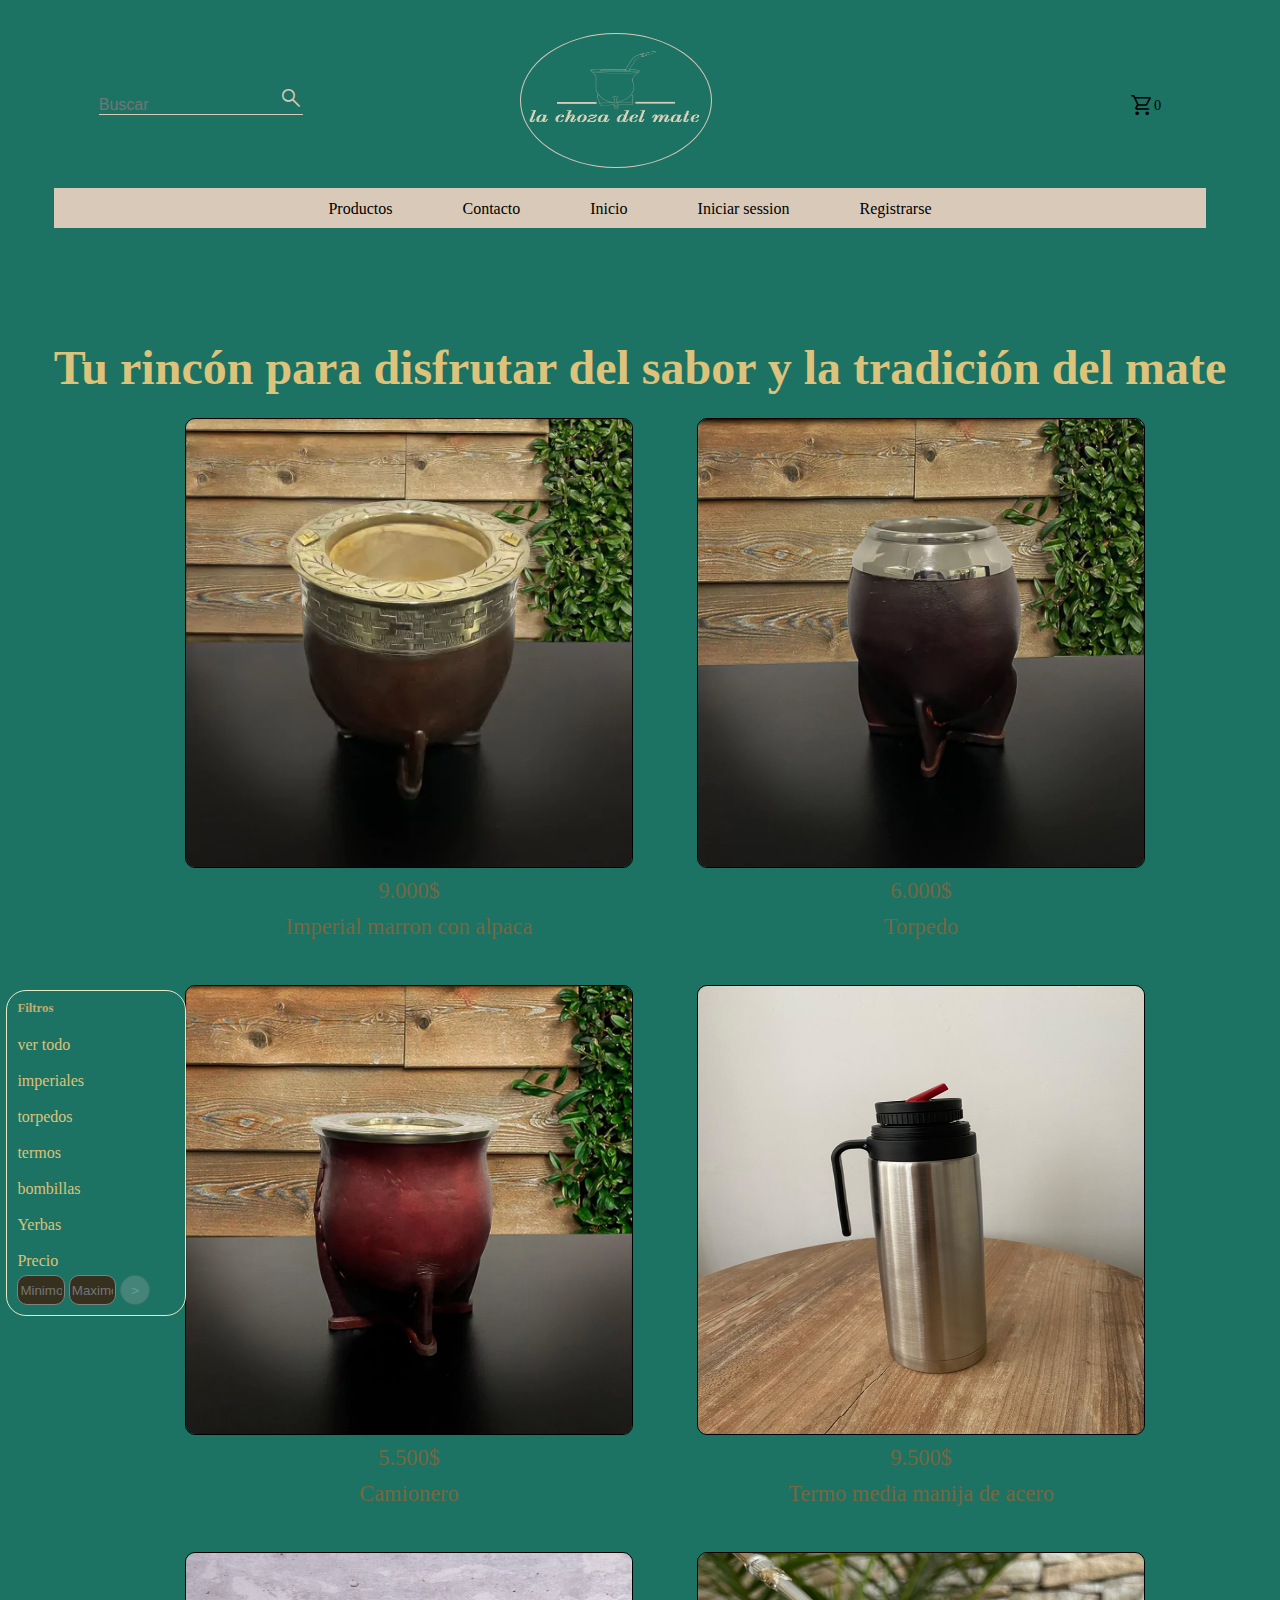
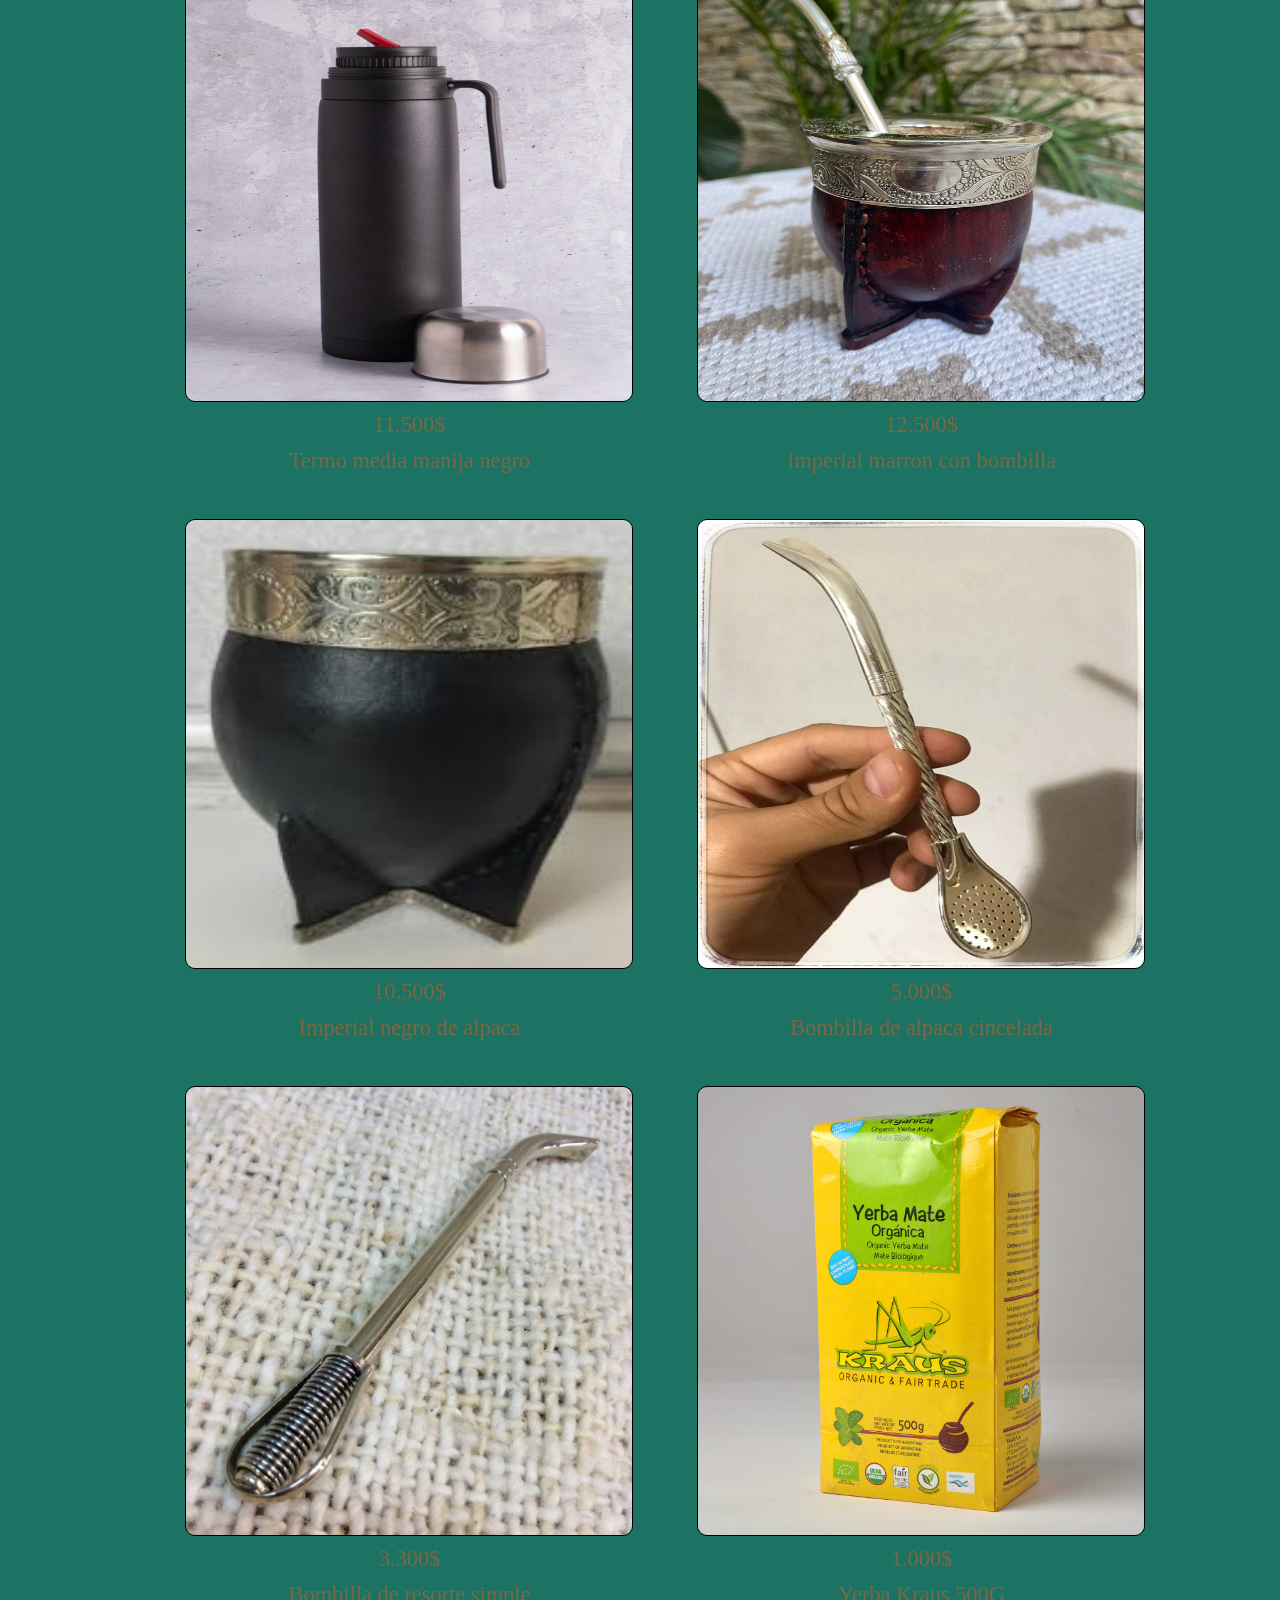
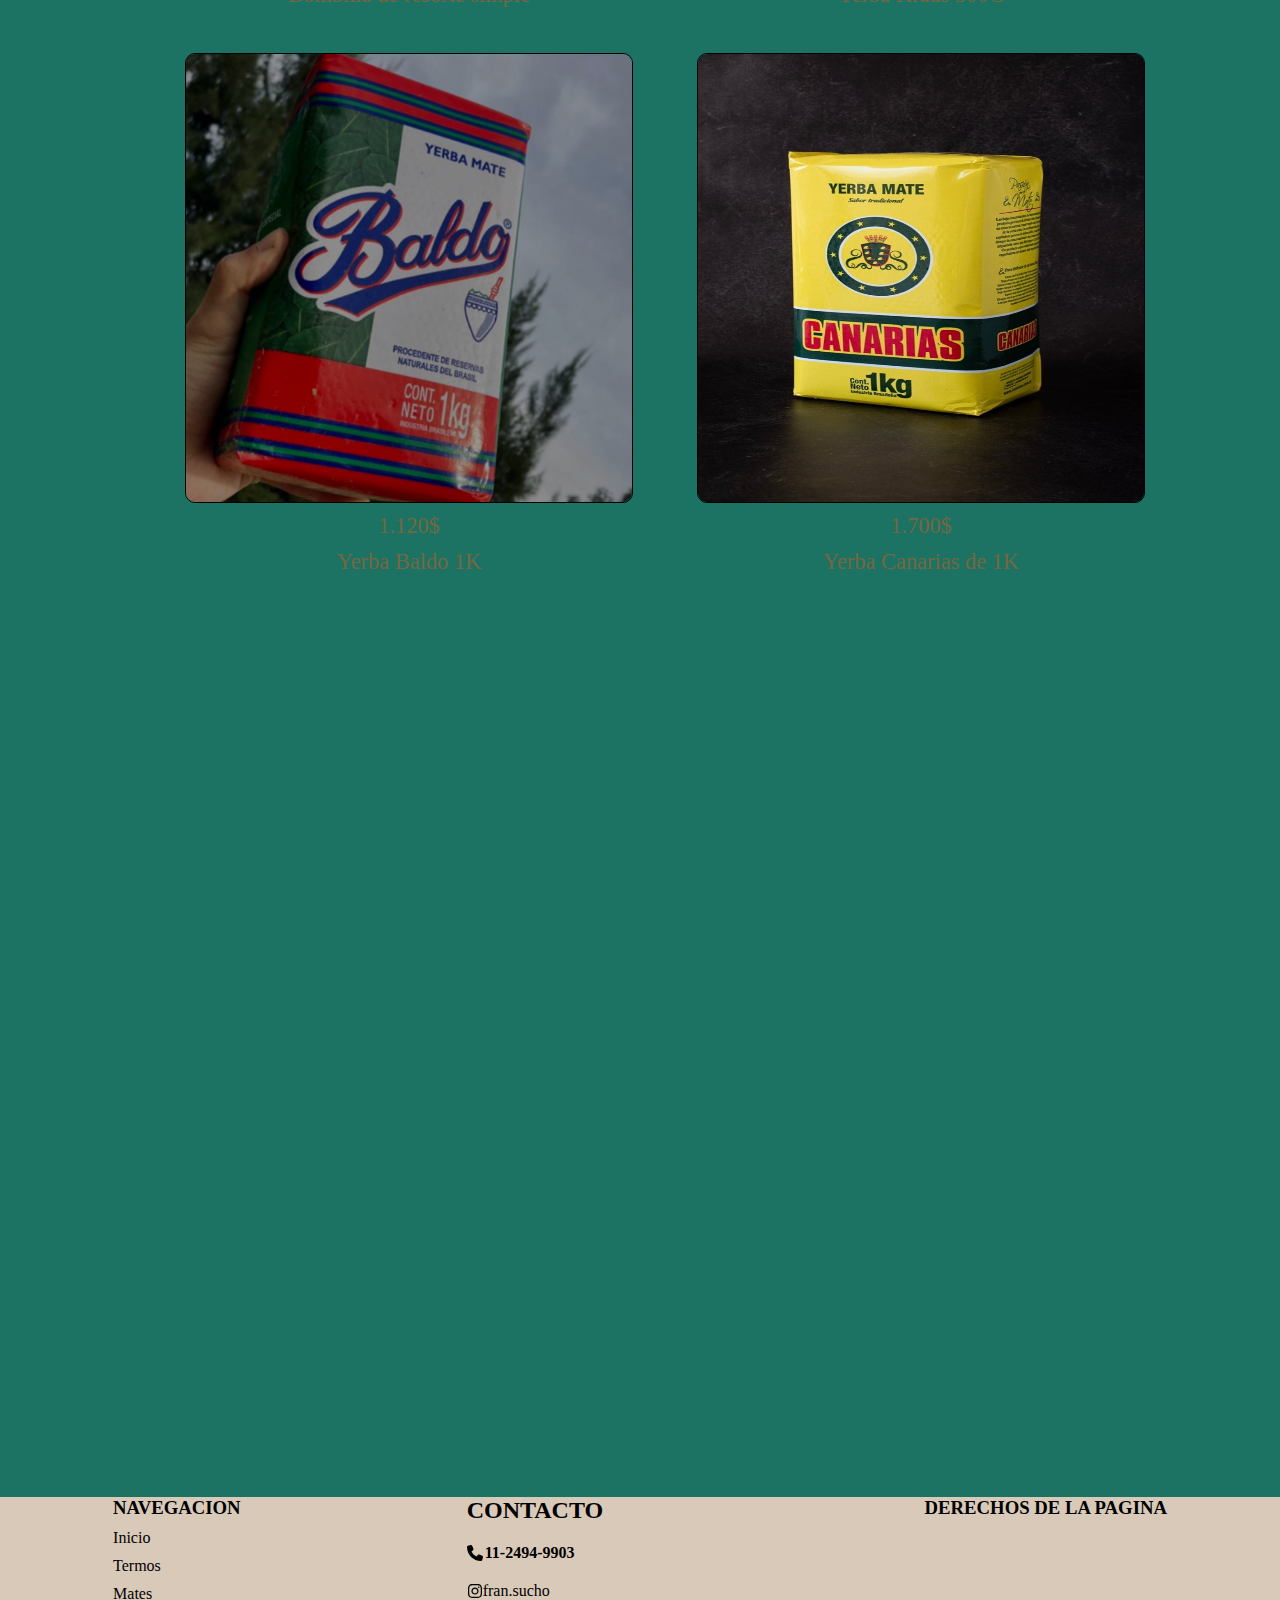
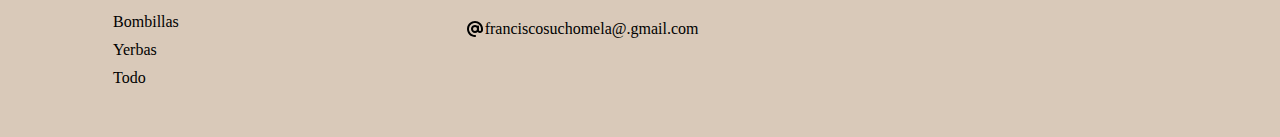
<file: index.html>
<!DOCTYPE html>
<html lang="es">

<head>
    <meta charset="UTF-8">
    <meta http-equiv="X-UA-Compatible" content="IE=edge">
    <meta name="viewport" content="width=device-width, initial-scale=1.0">
    <title>La choza del mate</title>
    <link rel="stylesheet" href="./css/estilo.css">
    <link rel="stylesheet"
        href="https://fonts.googleapis.com/css2?family=Material+Symbols+Outlined:opsz,wght,FILL,GRAD@20..48,100..700,0..1,-50..200" />
    <link
        href="https://api.fontshare.com/v2/css?f[]=quicksand@500&f[]=britney@400&f[]=general-sans@300&f[]=boska@400,300&f[]=hind@400&f[]=zodiak@400,100&display=swap"
        rel="stylesheet">
    <link rel="icon" type="image/x-icon" href="/img/la choza del mate-1.png">
</head>

<body>
    <header class="header">
        <div class="cont-header">
            <div class="cont-input">
                <input id="buscador" type="text" placeholder="Buscar">
                <span class="material-symbols-outlined">search </span>
            </div>

            <img class="img-logo" src="/img/la choza del mate-1.png" alt="">

            <div class="compra">
                <div class="sub-compra">
                    <span class="material-symbols-outlined cart">
                        shopping_cart

                    </span>
                    <span class="material-symbols-outlined cancel">
                        cancel
                    </span>
                    <p id="carrito">0</p>
                </div>

                <ul class="lista-de-compra">
                    <h3>Carrito de compra</h3>
                    <h3 class="vacio">El carrito esta vacio</h3>
                    <h4 id="total">Total:$0</h4>

                </ul>
                <button class="btn-compra"> Comprar</button>
            </div>
        </div>

        <nav class="menu">

            <ul class="menu-horizontal">

                <li>
                    <a class="nav_producto" href="#">Productos</a>
                    <ul class="menu-vertical">
                        <li>
                            <p class="filtro_mates">Mates</p>
                            <ul class="sub-menu">
                                <li>Camionero</li>
                                <li>Torpedo</li>
                                <li class="ultimo">Imperial</li>
                            </ul>
                        </li>
                        <li>
                            <p>Bombilla</p>
                            <ul class="sub-menu">
                                <li>Alpaca cincelada</li>
                                <li class="ultimo">Alpaca </li>
                            </ul>
                        </li>
                        <li>
                            <p>Yerbas</p>
                            <ul class="sub-menu">
                                <li>Canarias</li>
                                <li>Baldo</li>
                                <li class="ultimo">Kraus</li>
                            </ul>
                        </li>
                        <li>
                            <p>Termos</p>
                            <ul class="sub-menu">
                                <li>Media manija acero</li>
                                <li class="ultimo">media manija negro</li>
                            </ul>
                        </li>

                    </ul>
                </li>

                <li>

                    <a href="#footer">Contacto</a>
                </li>
                <li>

                    <a href="/index.html ">Inicio</a>

                </li>
                <li>

                    <a href="/index.html ">Iniciar session</a>


                </li>
                <li>
                    <a href="/index.html ">Registrarse</a>
                </li>
            </ul>
        </nav>
    </header>
    <main>

        <h1 class="h1">Tu rincón para disfrutar del sabor y la tradición del mate</h1>
        <article class="filtro">
            <h3>Filtros</h3>
            <ul>
                <li class="filtro_todo">ver todo</li>
                <li class="filtro_imperial">imperiales</li>
                <li class="filtro_torpedos">torpedos</li>
                <li class="filtro_termos">termos</li>
                <li class="filtro_bombillas">bombillas</li>
                <li class="filtro_yerbas">Yerbas</li>
                <li class="filtro_precio">Precio
                    <div>
                        <input type="text" name="" id="precio_desde" placeholder="Minimo">
                        <input type="text" name="" id="precio_hasta" placeholder="Maximo">
                        <button class="btn_precio">></button>
                    </div>
                </li>
            </ul>
        </article>
        <div class="custom-loader"></div>

        <article class="cont-productos">



            <div class="articulo imperial ">
                <img src="/img/imperial-1.webp" alt="imperial">
                <span class="agregar">+</span>
                <p class="product-price">9.000$</p>
                <p class="product-name">Imperial marron con alpaca</p>

            </div>
            <div class="articulo torpedo">
                <span class="agregar">+</span>
                <img src="/img/torpedo.webp" alt="imperial">
                <p class="product-price">6.000$</p>
                <p class="product-name">Torpedo </p>
            </div>
            <div class="articulo camionero">
                <span class="agregar">+</span>
                <img src="/img/camionero.webp" alt="imperial">
                <p class="product-price">5.500$</p>
                <p class="product-name">Camionero</p>
            </div>

            <div class="articulo termo">
                <span class="agregar">+</span>
                <img src="/img/termo acero.jpeg" alt="imperial">
                <p class="product-price">9.500$</p>
                <p class="product-name">Termo media manija de acero</p>
            </div>
            <div class="articulo termo">
                <span class="agregar">+</span>
                <img src="/img/termo negro.jpeg" alt="imperial">
                <p class="product-price">11.500$</p>
                <p class="product-name">Termo media manija negro</p>
            </div>

            <div class="articulo imperial">
                <span class="agregar">+</span>
                <img src="/img/imperial marron.jpg" alt="imperial">
                <p class="product-price">12.500$</p>
                <p class="product-name">Imperial marron con bombilla</p>
            </div>
            <div class="articulo imperial ">
                <span class="agregar">+</span>
                <img src="/img/imperial negro.jpg" alt="imperial">
                <p class="product-price">10.500$</p>
                <p class="product-name">Imperial negro de alpaca</p>
            </div>
            <div class="articulo bombilla ">
                <span class="agregar">+</span>
                <img src="/img/bombilla-1.jpeg" alt="imperial">
                <p class="product-price">5.000$</p>
                <p class="product-name">Bombilla de alpaca cincelada</p>
            </div>
            <div class="articulo bombilla ">
                <span class="agregar">+</span>
                <img src="/img/bombilla resorte.jpg" alt="imperial">
                <p class="product-price">3.300$</p>
                <p class="product-name">Bombilla de resorte simple</p>
            </div>
            <div class="articulo yerbas ">
                <span class="agregar">+</span>
                <img src="/img/yerba_kraus.jpg" alt="imperial">
                <p class="product-price">1.000$</p>
                <p class="product-name">Yerba Kraus 500G</p>
            </div>
            <div class="articulo yerbas ">
                <span class="agregar">+</span>
                <img src="/img/yerba_baldo.jpg" alt="imperial">
                <p class="product-price">1.120$</p>
                <p class="product-name">Yerba Baldo 1K</p>
            </div>
            <div class="articulo yerbas ">
                <span class="agregar">+</span>
                <img src="/img/yerba_canarias.jpg" alt="imperial">
                <p class="product-price">1.700$</p>
                <p class="product-name">Yerba Canarias de 1K</p>
            </div>
        </article>
        <footer class="footer" id="footer">
            <div class="navegacion">
                <h3>NAVEGACION</h3>
                <ul>
                    <li>Inicio</li>
                    <li>Termos</li>
                    <li>Mates</li>
                    <li>Bombillas</li>
                    <li>Yerbas</li>
                    <li>Todo</li>
                </ul>
            </div>
            <div class="div-contacto">
                <h3>CONTACTO</h3>
                <div class="telefono">
                    <svg xmlns="http://www.w3.org/2000/svg" height="1em"
                        viewBox="0 0 512 512"><!--! Font Awesome Free 6.4.0 by @fontawesome - https://fontawesome.com License - https://fontawesome.com/license (Commercial License) Copyright 2023 Fonticons, Inc. -->
                        <path
                            d="M164.9 24.6c-7.7-18.6-28-28.5-47.4-23.2l-88 24C12.1 30.2 0 46 0 64C0 311.4 200.6 512 448 512c18 0 33.8-12.1 38.6-29.5l24-88c5.3-19.4-4.6-39.7-23.2-47.4l-96-40c-16.3-6.8-35.2-2.1-46.3 11.6L304.7 368C234.3 334.7 177.3 277.7 144 207.3L193.3 167c13.7-11.2 18.4-30 11.6-46.3l-40-96z" />
                    </svg>
                    <h4>11-2494-9903</p>
                </div>

                <a href="https://www.instagram.com/fran.sucho/" target="_blank">
                    <svg xmlns="http://www.w3.org/2000/svg"
                        viewBox="0 0 448 512"><!--! Font Awesome Pro 6.4.0 by @fontawesome - https://fontawesome.com License - https://fontawesome.com/license (Commercial License) Copyright 2023 Fonticons, Inc. -->
                        <path
                            d="M224.1 141c-63.6 0-114.9 51.3-114.9 114.9s51.3 114.9 114.9 114.9S339 319.5 339 255.9 287.7 141 224.1 141zm0 189.6c-41.1 0-74.7-33.5-74.7-74.7s33.5-74.7 74.7-74.7 74.7 33.5 74.7 74.7-33.6 74.7-74.7 74.7zm146.4-194.3c0 14.9-12 26.8-26.8 26.8-14.9 0-26.8-12-26.8-26.8s12-26.8 26.8-26.8 26.8 12 26.8 26.8zm76.1 27.2c-1.7-35.9-9.9-67.7-36.2-93.9-26.2-26.2-58-34.4-93.9-36.2-37-2.1-147.9-2.1-184.9 0-35.8 1.7-67.6 9.9-93.9 36.1s-34.4 58-36.2 93.9c-2.1 37-2.1 147.9 0 184.9 1.7 35.9 9.9 67.7 36.2 93.9s58 34.4 93.9 36.2c37 2.1 147.9 2.1 184.9 0 35.9-1.7 67.7-9.9 93.9-36.2 26.2-26.2 34.4-58 36.2-93.9 2.1-37 2.1-147.8 0-184.8zM398.8 388c-7.8 19.6-22.9 34.7-42.6 42.6-29.5 11.7-99.5 9-132.1 9s-102.7 2.6-132.1-9c-19.6-7.8-34.7-22.9-42.6-42.6-11.7-29.5-9-99.5-9-132.1s-2.6-102.7 9-132.1c7.8-19.6 22.9-34.7 42.6-42.6 29.5-11.7 99.5-9 132.1-9s102.7-2.6 132.1 9c19.6 7.8 34.7 22.9 42.6 42.6 11.7 29.5 9 99.5 9 132.1s2.7 102.7-9 132.1z" />
                    </svg>
                    <p>fran.sucho</p>
                </a>
                <div class="email">
                    <svg xmlns="http://www.w3.org/2000/svg" height="1em"
                        viewBox="0 0 512 512"><!--! Font Awesome Free 6.4.0 by @fontawesome - https://fontawesome.com License - https://fontawesome.com/license (Commercial License) Copyright 2023 Fonticons, Inc. -->
                        <path
                            d="M256 64C150 64 64 150 64 256s86 192 192 192c17.7 0 32 14.3 32 32s-14.3 32-32 32C114.6 512 0 397.4 0 256S114.6 0 256 0S512 114.6 512 256v32c0 53-43 96-96 96c-29.3 0-55.6-13.2-73.2-33.9C320 371.1 289.5 384 256 384c-70.7 0-128-57.3-128-128s57.3-128 128-128c27.9 0 53.7 8.9 74.7 24.1c5.7-5 13.1-8.1 21.3-8.1c17.7 0 32 14.3 32 32v80 32c0 17.7 14.3 32 32 32s32-14.3 32-32V256c0-106-86-192-192-192zm64 192a64 64 0 1 0 -128 0 64 64 0 1 0 128 0z" />
                    </svg>
                    <p>franciscosuchomela@.gmail.com</p>
                </div>
            </div>
            <div class="derechos">
                <h3>DERECHOS DE LA PAGINA</h3>

            </div>
        </footer>
    </main>

    <script src="index.js"></script>
</body>

</html>
</file>
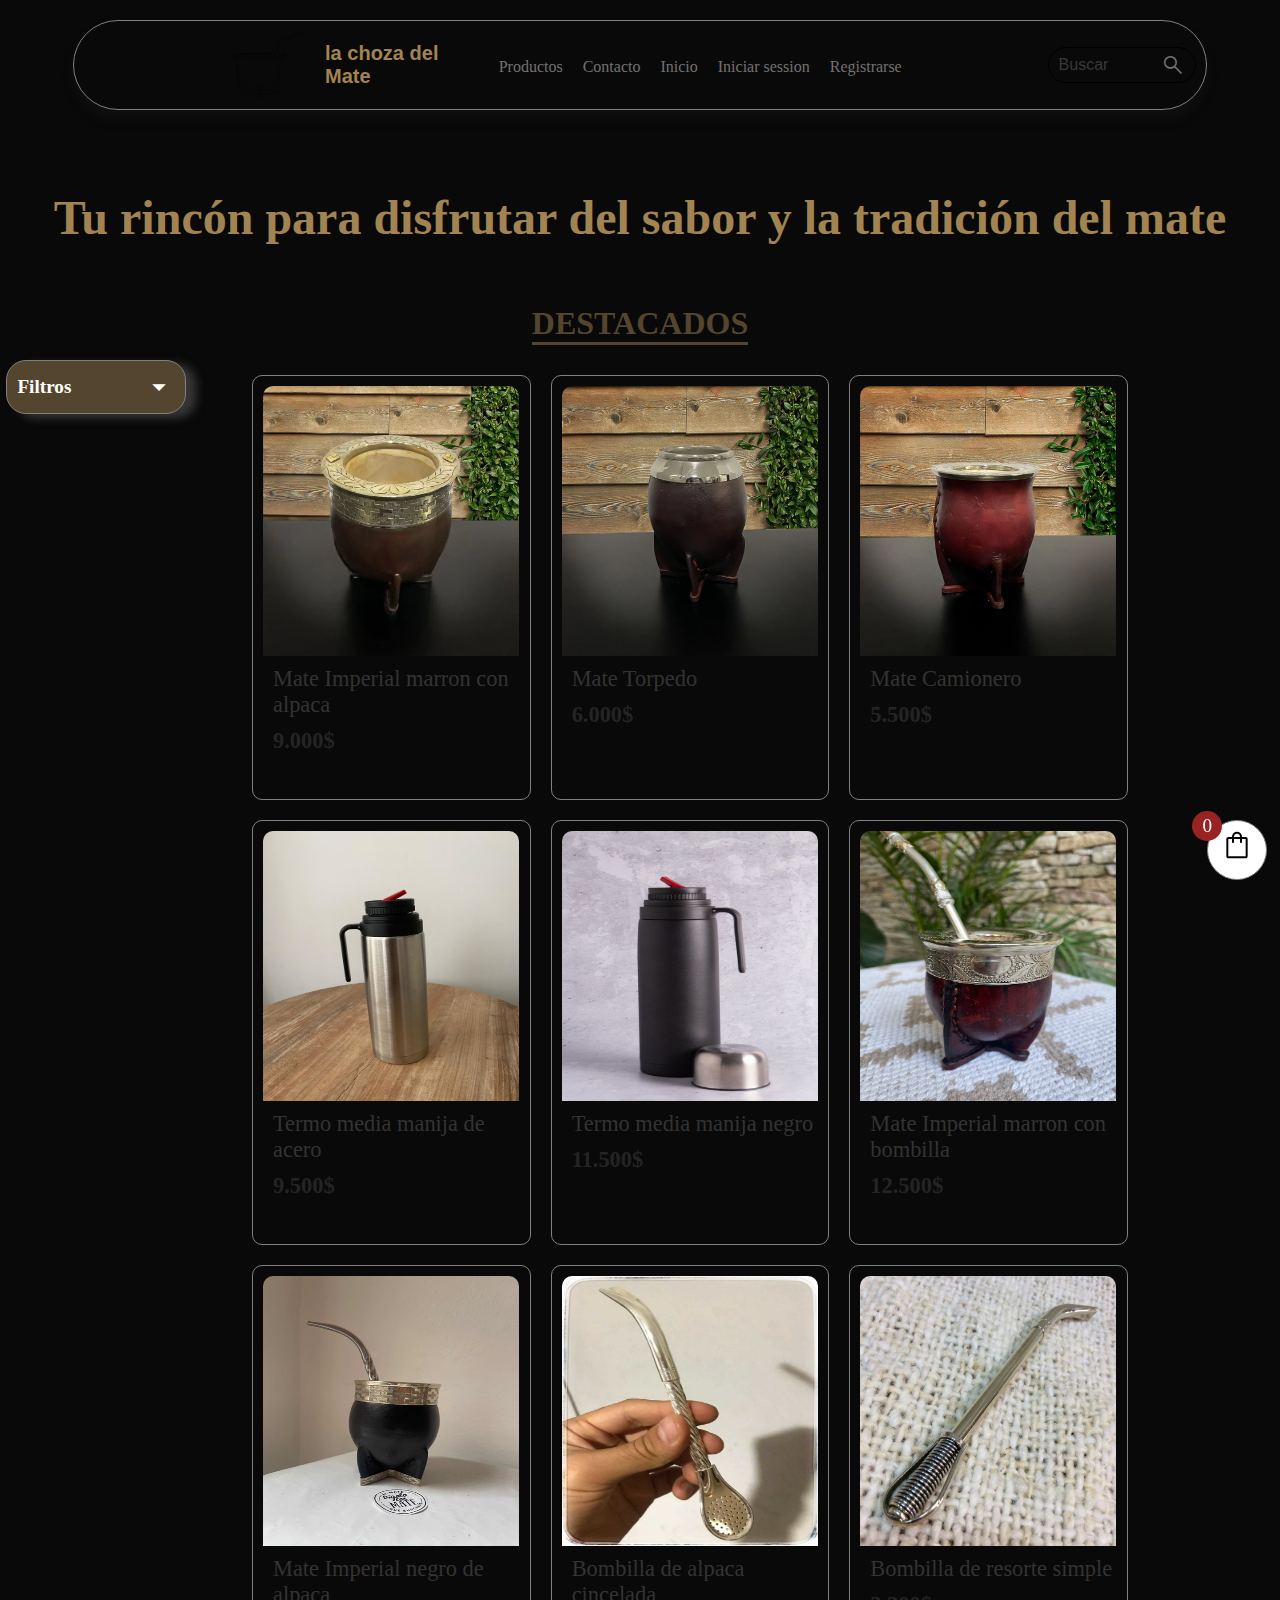
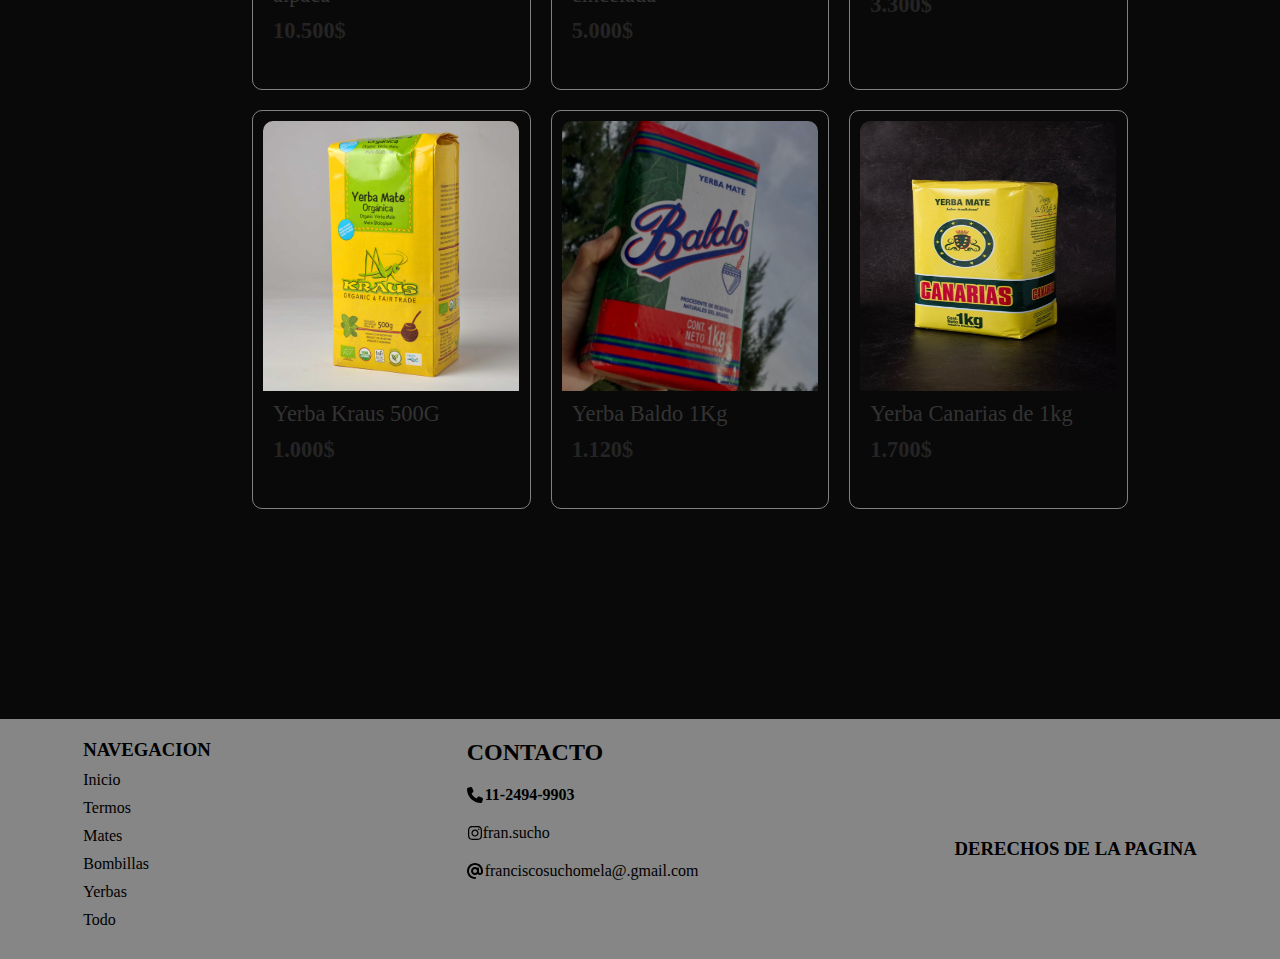
<file: client/index.html>
<!DOCTYPE html>
<html lang="es">

<head>
    <meta charset="UTF-8">
    <meta http-equiv="X-UA-Compatible" content="IE=edge">
    <meta name="viewport" content="width=device-width, initial-scale=1.0">
    <title>La choza del mate</title>
    <link rel="stylesheet" href="./css/estilo.css">
    <link rel="stylesheet"
        href="https://fonts.googleapis.com/css2?family=Material+Symbols+Outlined:opsz,wght,FILL,GRAD@20..48,100..700,0..1,-50..200" />
    <link
        href="https://api.fontshare.com/v2/css?f[]=quicksand@500&f[]=britney@400&f[]=general-sans@300&f[]=boska@400,300&f[]=hind@400&f[]=zodiak@400,100&display=swap"
        rel="stylesheet">
    <link rel="icon" type="image/x-icon" href="img/logo_header.png">
    <link href="https://api.fontshare.com/v2/css?f[]=panchang@700&display=swap" rel="stylesheet">
    <link
        href="https://api.fontshare.com/v2/css?f[]=panchang@700&f[]=gambarino@400&f[]=synonym@400&f[]=amulya@700&f[]=switzer@400&f[]=boska@701&display=swap"
        rel="stylesheet">
    <script type="text/javascript">
        window.onload = function () {
            (function (d, script) {
                script = d.createElement('script');
                script.type = 'text/javascript';
                script.async = true;
                script.src = 'https://w.app/widget-v1/WOcVZY.js';
                d.getElementsByTagName('head')[0].appendChild(script);
            }(document));
        };
    </script>
</head>

<body>
    <header class="header">

        <nav class="menu">

            <ul class="menu-horizontal">
                <div class="cont_img">
                    <img class="img-logo" src="img/la choza del mate-1 (4) (1).png" alt="">
                    <h2>la choza del Mate</h2>
                </div>


                <li>
                    <a class="nav_producto" href="#">Productos</a>
                    <ul class="menu-vertical">
                        <li>
                            <p class="filtro_mates">Mates</p>
                            <ul class="sub-menu">
                                <li>Camionero</li>
                                <li>Torpedo</li>
                                <li class="ultimo">Imperial</li>
                            </ul>
                        </li>
                        <li>
                            <p>Bombilla</p>
                            <ul class="sub-menu">
                                <li>Alpaca cincelada</li>
                                <li class="ultimo">Alpaca </li>
                            </ul>
                        </li>
                        <li>
                            <p>Yerbas</p>
                            <ul class="sub-menu">
                                <li>Canarias</li>
                                <li>Baldo</li>
                                <li class="ultimo">Kraus</li>
                            </ul>
                        </li>
                        <li>
                            <p>Termos</p>
                            <ul class="sub-menu">
                                <li>Media manija acero</li>
                                <li class="ultimo">media manija negro</li>
                            </ul>
                        </li>

                    </ul>
                </li>

                <li>

                    <a href="#footer">Contacto</a>
                </li>
                <li>

                    <a href="/client/index.html">Inicio</a>

                </li>
                <li>

                    <a href="/index.html ">Iniciar session</a>


                </li>
                <li>
                    <a href="/index.html ">Registrarse</a>
                </li>

            </ul>
            <div class="cont-input">
                <input id="buscador" type="text" placeholder="Buscar">
                <span class="material-symbols-outlined">search </span>
            </div>
        </nav>
    </header>
    <main class="main">
        <h1 class="h1">Tu rincón para disfrutar del sabor y la tradición del mate</h1>

        <h3 class="destacado">DESTACADOS</h3>
        <h3 class="desc"></h3>
        <div class="compra">
            <div class="sub-compra">
                <span class="material-symbols-outlined cart">
                    shopping_bag

                </span>
                <span class="material-symbols-outlined cancel">
                    cancel
                </span>
                <h3 class="text_carrito">Carrito de compra</h3>
                <p id="carrito">0</p>
            </div>

            <ul class="lista-de-compra">
                <h4 id="total">Total:$0</h4>
                <h3 class="vacio">El carrito esta vacio</h3>


            </ul>
            <div class="cont_btn_compra">
                <button class="btn-compra"> Comprar</button>
            </div>

        </div>
        <article class="filtro">
            <div class="cont_arrow">
                <h3>Filtros</h3>
                <span class="material-symbols-outlined arrow_down">
                    arrow_drop_down
                </span>
                <span class="material-symbols-outlined arrow_up">
                    arrow_drop_up
                </span>
            </div>

            <ul class="cont_filtros">
                <li class="filtro_todo">ver todo</li>
                <li class="filtro_imperial">imperiales</li>
                <li class="filtro_torpedos">torpedos</li>
                <li class="filtro_termos">termos</li>
                <li class="filtro_bombillas">bombillas</li>
                <li class="filtro_yerbas">Yerbas</li>
                <li class="filtro_precio">Precio
                    <div>
                        <input type="text" name="" id="precio_desde" placeholder="Minimo">
                        <input type="text" name="" id="precio_hasta" placeholder="Maximo">
                        <button class="btn_precio">></button>
                    </div>
                </li>
            </ul>
        </article>
        <div class="custom-loader"></div>

        <article class="cont-productos">



            <div class="articulo imperial ">
                <img src="img/imperial-1.webp" alt="imperial">
                <p class="product-name">Mate Imperial marron con alpaca</p>
                <p class="product-price">9.000$</p>
                <span class="agregar">AÑADIR AL CARRITO</span>
            </div>

            <div class="articulo torpedo">

                <img src="img/torpedo.webp" alt="imperial">
                <p class="product-name">Mate Torpedo </p>
                <p class="product-price">6.000$</p>
                <span class="agregar">AÑADIR AL CARRITO</span>
            </div>

            <div class="articulo camionero">

                <img src="img/camionero.webp" alt="imperial">
                <p class="product-name">Mate Camionero</p>
                <p class="product-price">5.500$</p>
                <span class="agregar">AÑADIR AL CARRITO</span>
            </div>

            <div class="articulo termo">
                <img src="img/termo acero.jpeg" alt="imperial">
                <p class="product-name">Termo media manija de acero</p>
                <p class="product-price">9.500$</p>
                <span class="agregar">AÑADIR AL CARRITO</span>
            </div>
            <div class="articulo termo">
                <img src="img/termo negro.jpeg" alt="imperial">
                <p class="product-name">Termo media manija negro</p>
                <p class="product-price">11.500$</p>
                <span class="agregar">AÑADIR AL CARRITO</span>
            </div>

            <div class="articulo imperial">
                <img src="img/imperial marron.jpg" alt="imperial">
                <p class="product-name">Mate Imperial marron con bombilla</p>
                <p class="product-price">12.500$</p>
                <span class="agregar">AÑADIR AL CARRITO</span>
            </div>
            <div class="articulo imperial ">
                <img src="img/imperial negro.jpg" alt="imperial">
                <p class="product-name">Mate Imperial negro de alpaca</p>
                <p class="product-price">10.500$</p>
                <span class="agregar">AÑADIR AL CARRITO</span>
            </div>
            <div class="articulo bombilla ">
                <img src="img/bombilla-1.jpeg" alt="imperial">
                <p class="product-name">Bombilla de alpaca cincelada</p>
                <p class="product-price">5.000$</p>
                <span class="agregar">AÑADIR AL CARRITO</span>
            </div>
            <div class="articulo bombilla ">
                <img src="img/bombilla resorte.jpg" alt="imperial">
                <p class="product-name">Bombilla de resorte simple</p>
                <p class="product-price">3.300$</p>
                <span class="agregar">AÑADIR AL CARRITO</span>
            </div>
            <div class="articulo yerbas ">
                <img src="img/yerba_kraus.jpg" alt="imperial">
                <p class="product-name">Yerba Kraus 500G</p>
                <p class="product-price">1.000$</p>
                <span class="agregar">AÑADIR AL CARRITO</span>
            </div>
            <div class="articulo yerbas ">

                <img src="img/yerba_baldo.jpg" alt="imperial">
                <p class="product-name">Yerba Baldo 1Kg</p>
                <p class="product-price">1.120$</p>
                <span class="agregar">AÑADIR AL CARRITO</span>
            </div>
            <div class="articulo yerbas ">

                <img src="img/yerba_canarias.jpg" alt="imperial">
                <p class="product-name">Yerba Canarias de 1kg</p>
                <p class="product-price">1.700$</p>
                <span class="agregar">AÑADIR AL CARRITO</span>
            </div>

        </article>
        <footer class="footer" id="footer">
            <div class="navegacion">
                <h3>NAVEGACION</h3>
                <ul>
                    <li>Inicio</li>
                    <li>Termos</li>
                    <li>Mates</li>
                    <li>Bombillas</li>
                    <li>Yerbas</li>
                    <li>Todo</li>
                </ul>
            </div>
            <div class="div-contacto">
                <h3>CONTACTO</h3>
                <div class="telefono">
                    <svg xmlns="http://www.w3.org/2000/svg" height="1em"
                        viewBox="0 0 512 512"><!--! Font Awesome Free 6.4.0 by @fontawesome - https://fontawesome.com License - https://fontawesome.com/license (Commercial License) Copyright 2023 Fonticons, Inc. -->
                        <path
                            d="M164.9 24.6c-7.7-18.6-28-28.5-47.4-23.2l-88 24C12.1 30.2 0 46 0 64C0 311.4 200.6 512 448 512c18 0 33.8-12.1 38.6-29.5l24-88c5.3-19.4-4.6-39.7-23.2-47.4l-96-40c-16.3-6.8-35.2-2.1-46.3 11.6L304.7 368C234.3 334.7 177.3 277.7 144 207.3L193.3 167c13.7-11.2 18.4-30 11.6-46.3l-40-96z" />
                    </svg>
                    <h4>11-2494-9903</p>
                </div>

                <a href="https://www.instagram.com/fran.sucho/" target="_blank">
                    <svg xmlns="http://www.w3.org/2000/svg"
                        viewBox="0 0 448 512"><!--! Font Awesome Pro 6.4.0 by @fontawesome - https://fontawesome.com License - https://fontawesome.com/license (Commercial License) Copyright 2023 Fonticons, Inc. -->
                        <path
                            d="M224.1 141c-63.6 0-114.9 51.3-114.9 114.9s51.3 114.9 114.9 114.9S339 319.5 339 255.9 287.7 141 224.1 141zm0 189.6c-41.1 0-74.7-33.5-74.7-74.7s33.5-74.7 74.7-74.7 74.7 33.5 74.7 74.7-33.6 74.7-74.7 74.7zm146.4-194.3c0 14.9-12 26.8-26.8 26.8-14.9 0-26.8-12-26.8-26.8s12-26.8 26.8-26.8 26.8 12 26.8 26.8zm76.1 27.2c-1.7-35.9-9.9-67.7-36.2-93.9-26.2-26.2-58-34.4-93.9-36.2-37-2.1-147.9-2.1-184.9 0-35.8 1.7-67.6 9.9-93.9 36.1s-34.4 58-36.2 93.9c-2.1 37-2.1 147.9 0 184.9 1.7 35.9 9.9 67.7 36.2 93.9s58 34.4 93.9 36.2c37 2.1 147.9 2.1 184.9 0 35.9-1.7 67.7-9.9 93.9-36.2 26.2-26.2 34.4-58 36.2-93.9 2.1-37 2.1-147.8 0-184.8zM398.8 388c-7.8 19.6-22.9 34.7-42.6 42.6-29.5 11.7-99.5 9-132.1 9s-102.7 2.6-132.1-9c-19.6-7.8-34.7-22.9-42.6-42.6-11.7-29.5-9-99.5-9-132.1s-2.6-102.7 9-132.1c7.8-19.6 22.9-34.7 42.6-42.6 29.5-11.7 99.5-9 132.1-9s102.7-2.6 132.1 9c19.6 7.8 34.7 22.9 42.6 42.6 11.7 29.5 9 99.5 9 132.1s2.7 102.7-9 132.1z" />
                    </svg>
                    <p>fran.sucho</p>
                </a>
                <div class="email">
                    <svg xmlns="http://www.w3.org/2000/svg" height="1em"
                        viewBox="0 0 512 512"><!--! Font Awesome Free 6.4.0 by @fontawesome - https://fontawesome.com License - https://fontawesome.com/license (Commercial License) Copyright 2023 Fonticons, Inc. -->
                        <path
                            d="M256 64C150 64 64 150 64 256s86 192 192 192c17.7 0 32 14.3 32 32s-14.3 32-32 32C114.6 512 0 397.4 0 256S114.6 0 256 0S512 114.6 512 256v32c0 53-43 96-96 96c-29.3 0-55.6-13.2-73.2-33.9C320 371.1 289.5 384 256 384c-70.7 0-128-57.3-128-128s57.3-128 128-128c27.9 0 53.7 8.9 74.7 24.1c5.7-5 13.1-8.1 21.3-8.1c17.7 0 32 14.3 32 32v80 32c0 17.7 14.3 32 32 32s32-14.3 32-32V256c0-106-86-192-192-192zm64 192a64 64 0 1 0 -128 0 64 64 0 1 0 128 0z" />
                    </svg>
                    <p>franciscosuchomela@.gmail.com</p>
                </div>
            </div>
            <div class="derechos">
                <h3>DERECHOS DE LA PAGINA</h3>

            </div>
        </footer>
    </main>

    <script src="index.js"></script>
</body>

</html>
</file>
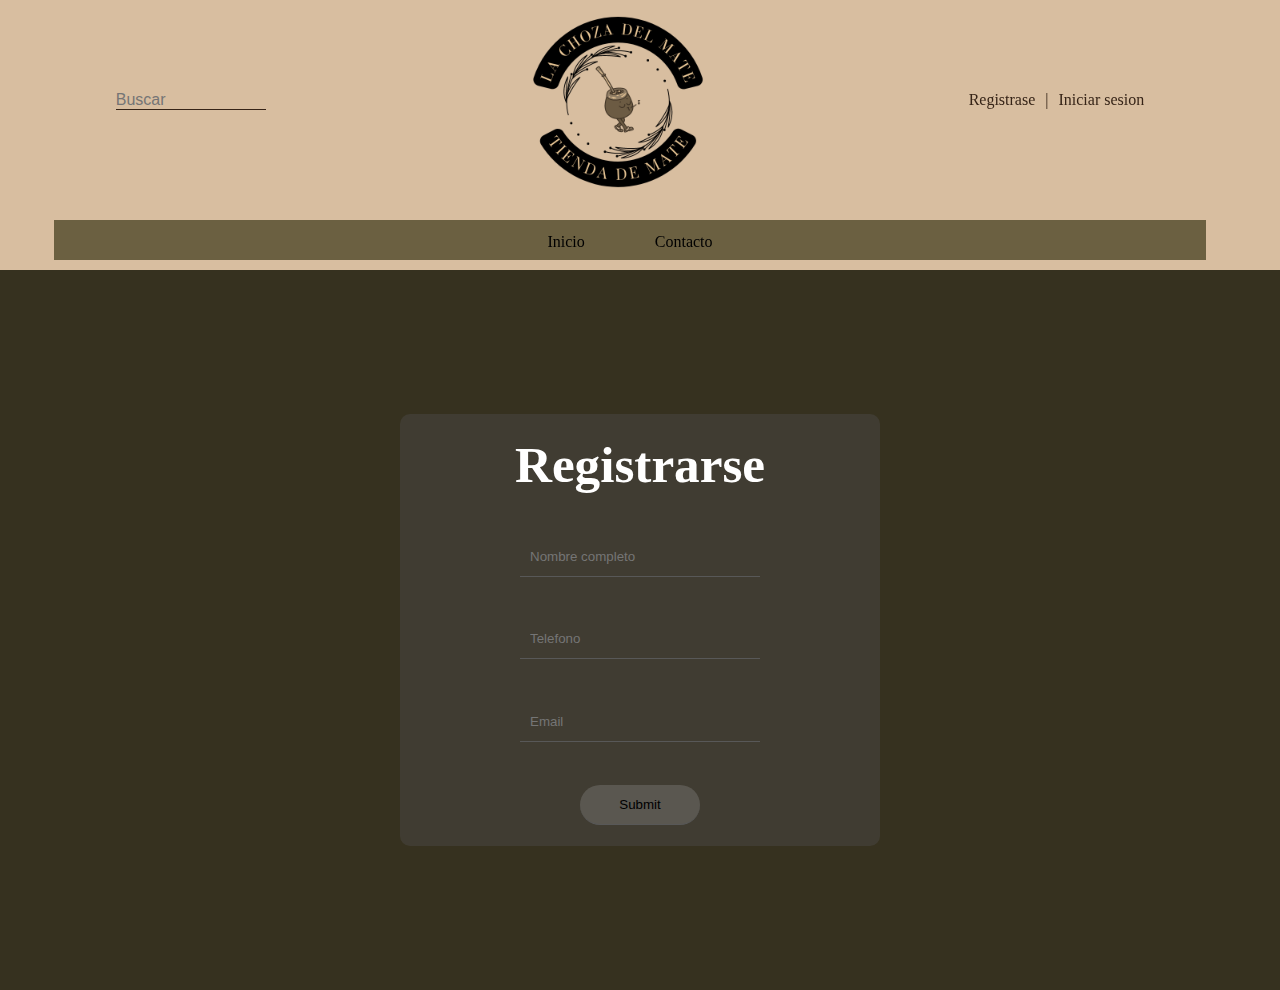
<file: registrarse/resgistrase.html>
<!DOCTYPE html>
<html lang="en">

<head>
    <meta charset="UTF-8">
    <meta http-equiv="X-UA-Compatible" content="IE=edge">
    <meta name="viewport" content="width=device-width, initial-scale=1.0">
    <title>registrarse</title>
    <link rel="stylesheet" href="/registrarse/css/estilo.css">
    <link rel="icon" type="image/x-icon" href="/La choza del matye.png">
    <link href="https://api.fontshare.com/v2/css?f[]=boska@900&display=swap" rel="stylesheet">
</head>

<body>
    <header class="header">
        <div class="cont-header">
            <div class="cont-input">
                <input id="buscador" type="text" placeholder="Buscar">
            </div>

            <img class="img-logo" src="/La choza del matye.png" alt="">
            <div class="cont-regis">
                <a href="/registrarse/resgistrase.html" target="_blank">Registrase</a>
                <a>|</a>
                <a href="#">Iniciar sesion</a>
            </div>
        </div>

        <nav class="menu">

            <ul class="menu-horizontal">
                <li>

                    <a href="/index.html">Inicio</a>

                </li>

                <li>

                    <a href="https://www.instagram.com/fran.sucho/" target="_blank">Contacto</a>
                </li>
            </ul>
        </nav>
    </header>
    <main>
        
        <form action="registrase.php" method="post">
            <h1>Registrarse</h1>
            <input type="text" name="nombre" placeholder="Nombre completo">
            <input type="tel" name="telefono" placeholder="Telefono">
            <input type="email" name="email" placeholder="Email">
            <input type="submit" name="enviar" id="btn">

        </form>
    </main>
</body>

</html>
</file>
<file: css/estilo.css>
* {
  margin: 0;
  padding: 0;
  box-sizing: border-box;
  transition: all 0.2s ease-in-out;
}

body {
  display: flex;
  justify-content: flex-end;
  align-items: center;
  overflow-y: scroll;
  background-color: #1D7363;
}
body header {
  background-color: #1D7363;
  padding: 10px;
  height: 30vh;
  display: flex;
  z-index: 100;
  align-items: center;
  justify-content: center;
  flex-direction: column;
  position: fixed;
  top: 0px;
  padding-top: 200px;
  transition: height ease-in-out 0.5s;
}
body header .cont-header {
  background-color: #1D7363;
  display: flex;
  justify-content: space-around;
  align-items: center;
  width: 100%;
}
body header .cont-header .compra {
  padding-top: 10px;
  display: flex;
  align-items: flex-start;
  flex-direction: column;
  justify-content: flex-start;
  z-index: 1000;
}
body header .cont-header .compra.active {
  overflow-y: scroll;
  position: absolute;
  left: 60%;
  height: 100vh;
  width: 60em;
  top: 0%;
  border-left: 1px solid black;
  background-color: #113b34;
}
body header .cont-header .compra .cancel {
  transition: all 0.2s ease-in-out;
  display: none;
  color: rgb(175, 29, 29);
  padding: 5px;
}
body header .cont-header .compra .cancel.active {
  display: block;
}
body header .cont-header .compra .sub-compra {
  display: flex;
}
body header .cont-header .compra .sub-compra .cart {
  color: #000000;
}
body header .cont-header .compra .sub-compra .cart.active {
  display: none;
}
body header .cont-header .compra .sub-compra #carrito.active {
  display: none;
}
body header .cont-header .compra p {
  display: flex;
  align-items: center;
  justify-content: center;
  font-size: 0.9em;
}
body header .cont-header .compra .material-symbols-outlined {
  cursor: pointer;
  font-variation-settings: "FILL" 0, "wght" 400, "GRAD" 0, "opsz" 48;
}
body header .cont-header .compra .lista-de-compra {
  transition: display 1s ease-in-out;
  display: none;
  width: 100%;
  border: 1px solid black;
  list-style: none;
  flex-direction: column;
  background-color: #113b34;
}
body header .cont-header .compra .lista-de-compra h3 {
  color: #070707;
  font-size: 2em;
}
body header .cont-header .compra .lista-de-compra #total {
  color: white;
  font-size: 1.5em;
}
body header .cont-header .compra .lista-de-compra.active {
  transition: display 1s ease-in-out;
  display: flex;
}
body header .cont-header .compra .lista-de-compra .producto_lista {
  padding-left: 5px;
  display: flex;
  gap: 10px;
  align-items: center;
  height: 100px;
  border-top: 1px solid black;
}
body header .cont-header .compra .lista-de-compra .producto_lista .icon_delete {
  cursor: pointer;
  position: absolute;
  left: 50%;
  color: red;
}
body header .cont-header .compra .lista-de-compra .producto_lista .img_producto {
  transition: all 0.2s ease-in-out;
  border-radius: 3px;
  width: 60px;
  height: 60px;
}
body header .cont-header .compra .lista-de-compra .producto_lista .text_producto {
  font-size: 1.4em;
}
body header .cont-header .compra .lista-de-compra .producto_lista:hover {
  background-color: #2e7a6e;
}
body header .cont-header .compra .lista-de-compra .producto_lista:hover .img_producto {
  width: 80px;
  height: 80px;
}
body header .cont-header .compra .btn-compra {
  display: none;
  margin-top: 10px;
  border-radius: 20px;
  border: none;
  color: white;
  height: 30px;
  width: 100px;
  background-color: rgb(66, 66, 66);
  transition: all 0.2s ease-in-out;
}
body header .cont-header .compra .btn-compra:hover {
  background-color: rgb(100, 99, 99);
}
body header .cont-header .compra .btn-compra.active {
  display: block;
}
body header .cont-header .cont-input {
  border-bottom: 1px solid #D9C9B9;
  border-width: 0.5px;
}
body header .cont-header .cont-input input {
  color: #000000;
  font-size: 1em;
  border: none;
  width: 11em;
  background-color: rgba(245, 245, 220, 0);
}
body header .cont-header .cont-input input:focus {
  outline: none;
  color: #725b5b;
}
body header .cont-header .cont-input.active {
  position: relative;
  left: -5.54%;
}
body header .cont-header .material-symbols-outlined {
  color: #D9C9B9;
  font-variation-settings: "FILL" 0, "wght" 400, "GRAD" 0, "opsz" 48;
}
body header .cont-header .img-logo {
  cursor: pointer;
  height: 15vh;
  margin-right: 200px;
  width: 15vw;
  border-radius: 50%;
  transition: transform ease-in-out 1s;
  border: 1px solid #D9C9B9;
}
body header .cont-header .img-logo.active {
  position: relative;
  left: -16.7%;
}
body header nav {
  display: flex;
  justify-content: center;
  align-items: center;
  width: 90%;
  height: 40px;
  margin-top: 20px;
  background-color: #D9C9B9;
  font-size: 20px;
  margin-bottom: 200px;
}
body header nav .menu-horizontal {
  list-style: none;
  display: flex;
  justify-content: center;
  gap: 70px;
  width: 100vw;
}
body header nav .menu-horizontal li {
  display: block;
  padding: 20px 0px;
  color: white;
  text-decoration: none;
}
body header nav .menu-horizontal li a {
  font-size: 0.8em;
  font-weight: 100;
  text-decoration: none;
  color: rgb(0, 0, 0);
}
body header nav .menu-horizontal li:hover {
  color: white;
}
body header nav .menu-horizontal li:hover a {
  color: rgb(155, 155, 155);
}
body header nav .menu-horizontal li:hover .menu-vertical {
  display: block;
}
body header nav .menu-horizontal li .menu-vertical {
  margin-top: 5px;
  padding-top: 20px;
  position: absolute;
  display: none;
  list-style: none;
  width: 200px;
  height: 185px;
  border: 1px solid black;
  background-color: #D9C9B9;
}
body header nav .menu-horizontal li .menu-vertical li {
  display: flex;
  justify-content: flex-start;
  align-items: center;
  height: 10px;
}
body header nav .menu-horizontal li .menu-vertical li p {
  height: 40px;
  padding-left: 4px;
  color: rgb(7, 7, 7);
  font-size: 0.8em;
}
body header nav .menu-horizontal li .menu-vertical li:hover .sub-menu {
  display: block;
}
body header nav .menu-horizontal li .menu-vertical li:hover p {
  color: white;
}
body header nav .menu-horizontal li .menu-vertical .sub-menu {
  position: absolute;
  margin-left: 100%;
  margin-top: 41px;
  display: none;
  list-style: none;
  background-color: #D9C9B9;
}
body header nav .menu-horizontal li .menu-vertical .sub-menu li {
  padding-bottom: 20px;
  height: 10px;
  font-size: 0.8em;
  color: black;
  padding-left: 4px;
  border-left: 1px solid black;
  border-right: 1px solid black;
  border-top: 1px solid black;
  width: 200px;
}
body header nav .menu-horizontal li .menu-vertical .sub-menu li:hover {
  color: white;
}
body header nav .menu-horizontal li .menu-vertical .sub-menu .ultimo {
  border-bottom: 1px solid black;
}
body main {
  margin-top: 400px;
  background-color: #1D7363;
  height: 100%;
  width: 100vw;
  display: flex;
  justify-content: center;
  align-items: center;
  flex-direction: column;
}
body main .slider-frame {
  transition: all 1s ease-in-out;
  width: 60vw;
  height: auto;
  margin: 50px auto 0;
  overflow: hidden;
}
body main .slider-frame.active {
  display: none;
}
body main .slider-frame ul {
  display: flex;
  padding: 0;
  width: 400%;
  animation: slide 20s infinite alternate ease-in-out;
}
body main .slider-frame li {
  width: 100%;
  list-style: none;
}
body main .slider-frame img {
  width: 100%;
  height: 500px;
  border-radius: 20px;
}
@keyframes slide {
  0% {
    margin-left: 0;
  }
  20% {
    margin-left: 0;
  }
  25% {
    margin-left: -100%;
  }
  45% {
    margin-left: -100%;
  }
  50% {
    margin-left: -200%;
  }
  70% {
    margin-left: -200%;
  }
  75% {
    margin-left: -300%;
  }
  100% {
    margin-left: -300%;
  }
}
body main h1 {
  margin-top: -60px;
  text-align: center;
  width: 100%;
  font-size: 3em;
  color: rgb(221, 194, 123);
  font-family: "Bonny", serif;
}
body main .custom-loader {
  position: relative;
  display: none;
  width: 200px;
  height: 200px;
  border: 6px solid #81531d;
  border-top-color: transparent;
  border-radius: 50%;
  animation: spin 1.5s linear infinite;
  margin: 0 auto;
}
body main .filtro {
  border-radius: 20px;
  border: 1px solid rgb(231, 235, 197);
  padding: 10px;
  position: absolute;
  display: flex;
  flex-direction: column;
  gap: 20px;
  justify-content: flex-start;
  align-items: flex-start;
  left: 0.5vw;
  top: 50%;
  width: 20vh;
}
body main .filtro.active {
  top: 50%;
}
body main .filtro h3 {
  font-size: 1.2em;
  color: rgb(197, 172, 109);
}
body main .filtro ul {
  display: flex;
  flex-direction: column;
  gap: 2vh;
  list-style: none;
  color: rgb(221, 194, 123);
}
body main .filtro ul li {
  width: 60%;
  cursor: pointer;
}
body main .filtro ul li:hover {
  animation: borderAnimation 1s infinite;
  box-shadow: 0 1px 0 0 rgb(221, 194, 123);
}
@keyframes borderAnimation {
  0% {
    box-shadow: 0 1px 0 0rgb 221, 194, 123;
  }
  50% {
    box-shadow: 0 1px 0 0 rgb(221, 194, 123);
  }
  100% {
    box-shadow: 0 1px 0 0 rgb(221, 194, 123);
  }
}
body main .filtro ul .filtro_precio {
  width: 100%;
  display: flex;
  flex-direction: column;
  gap: 5px;
}
body main .filtro ul .filtro_precio div {
  width: 100%;
  display: flex;
  gap: 4px;
}
body main .filtro ul .filtro_precio div input {
  width: 30%;
  color: rgb(221, 194, 123);
  background-color: rgb(54, 49, 31);
  border: 1px solid gray;
  border-radius: 10px;
  padding: 2px;
}
body main .filtro ul .filtro_precio div input:focus {
  border: 1px solid rgb(44, 44, 155);
  outline: none;
}
body main .filtro ul .filtro_precio div .btn_precio {
  cursor: pointer;
  width: 30px;
  height: 30px;
  border-radius: 50%;
  background-color: rgba(184, 184, 184, 0.2588235294);
  color: rgba(255, 255, 255, 0.212);
  border: 1px solid rgba(0, 0, 0, 0.137);
}
body main .filtro ul .filtro_precio div .btn_precio:hover {
  background-color: #777777;
}
body main .filtro ul .filtro_precio:hover {
  animation: none;
  box-shadow: none;
}
body main .cont-productos {
  display: grid;
  justify-content: center;
  align-content: center;
  grid-template-columns: repeat(3, 1fr);
  padding-left: 50px;
  width: 70%;
}
@keyframes spin {
  0% {
    transform: rotate(0deg);
  }
  100% {
    transform: rotate(360deg);
  }
}
body main .cont-productos #load {
  display: none;
}
body main .cont-productos #no_encontrado {
  width: 60vw;
  font-weight: bolder;
  font-size: 3em;
  text-align: center;
  color: rgb(221, 194, 123);
  border: 1px solid white;
}
body main .cont-productos .articulo {
  display: flex;
  justify-content: center;
  align-items: center;
  flex-direction: column;
  width: 25vw;
  height: 63vh;
  border-radius: 10px;
  gap: 10px;
  transition: all 0.7s ease-in-out;
}
body main .cont-productos .articulo:hover p {
  color: rgb(211, 184, 117);
}
body main .cont-productos .articulo:hover img {
  filter: brightness(50%);
}
body main .cont-productos .articulo:hover .agregar {
  display: flex;
  align-items: center;
  justify-content: center;
}
body main .cont-productos .articulo .agregar {
  z-index: 10;
  cursor: pointer;
  display: none;
  background-color: rgba(0, 0, 0, 0.486);
  color: rgba(255, 255, 255, 0.486);
  position: absolute;
  height: 60px;
  width: 60px;
  border-radius: 10px;
  font-size: 3em;
}
body main .cont-productos .articulo img {
  border: 1px solid black;
  width: 22vw;
  height: 50vh;
  border-radius: 10px;
}
body main .cont-productos .articulo p {
  transition: all 0.2s ease-in-out;
  color: rgb(117, 103, 65);
  font-size: 1.4em;
}
body main .cont-productos .articulo.filtro {
  display: none;
}
body main footer {
  position: relative;
  top: 100vh;
  display: flex;
  justify-content: space-around;
  align-items: center;
  height: 15em;
  width: 100vw;
  background-color: #D9C9B9;
}
body main footer .navegacion {
  height: 100%;
}
body main footer .navegacion ul {
  display: flex;
  flex-direction: column;
  gap: 10px;
  list-style: none;
  margin-top: 10px;
}
body main footer .navegacion ul li {
  cursor: pointer;
  font-size: 1em;
  font-weight: 300;
  color: black;
}
body main footer .navegacion ul li:hover {
  box-shadow: 0 1px 0 0 rgb(0, 0, 0);
}
body main footer .derechos {
  height: 100%;
}
body main footer .div-contacto {
  display: flex;
  height: 100%;
  justify-content: flex-start;
  align-items: flex-start;
  flex-direction: column;
  gap: 20px;
}
body main footer .div-contacto h3 {
  font-size: 1.5em;
}
body main footer .div-contacto div {
  display: flex;
  align-items: center;
  justify-content: center;
  gap: 2px;
  text-align: center;
}
body main footer .div-contacto div svg {
  height: 1em;
  width: 1em;
}
body main footer .div-contacto a {
  display: block;
  display: flex;
  justify-content: center;
  align-items: center;
  text-decoration: none;
  transition: all 0.2s ease-in-out;
}
body main footer .div-contacto a p {
  text-decoration: none;
  color: black;
}
body main footer .div-contacto a svg {
  height: 1em;
  width: 1em;
}
body main footer .div-contacto a:hover {
  box-shadow: 0 1px 0 0 rgb(0, 0, 0);
}

@media (max-width: 1400px) {
  body header .cont-header .cont-regis {
    display: flex;
    flex-direction: column;
  }
  body header .cont-header .cont-regis p {
    display: none;
  }
  body header .cont-header .compra {
    left: 60em;
  }
  body main h1 {
    color: rgb(221, 194, 123);
    font-family: "Bonny", serif;
  }
  body main .filtro {
    top: 110%;
  }
  body main .filtro h3 {
    font-size: 0.8em;
    font-weight: bolder;
  }
  body main .cont-productos {
    grid-template-columns: repeat(2, 1fr);
  }
  body main .cont-productos .articulo {
    display: flex;
    justify-content: center;
    align-items: center;
    flex-direction: column;
    width: 40vw;
    height: 63vh;
    border-radius: 10px;
    gap: 10px;
    transition: all 0.7s ease-in-out;
  }
  body main .cont-productos .articulo img {
    border: 1px solid black;
    width: 35vw;
    height: 50vh;
    border-radius: 10px;
  }
}
@media (max-width: 375px) {
  body header .cont-header .cont-regis {
    display: flex;
    flex-direction: column;
  }
  body header .cont-header .cont-regis p {
    display: none;
  }
  body header .cont-header .cont-regis .compra {
    justify-content: center;
    left: 60em;
  }
  body main h1 {
    color: rgb(221, 194, 123);
    font-family: "Bonny", serif;
  }
  body main .filtro {
    top: 110%;
  }
  body main .filtro h3 {
    font-size: 0.8em;
    font-weight: bolder;
  }
  body main .cont-productos {
    grid-template-columns: repeat(2, 1fr);
  }
  body main .cont-productos .articulo {
    display: flex;
    justify-content: center;
    align-items: center;
    flex-direction: column;
    width: 40vw;
    height: 63vh;
    border-radius: 10px;
    gap: 10px;
    transition: all 0.7s ease-in-out;
  }
  body main .cont-productos .articulo img {
    border: 1px solid black;
    width: 35vw;
    height: 50vh;
    border-radius: 10px;
  }
}/*# sourceMappingURL=estilo.css.map */
</file>
<file: client/css/estilo.css>
@charset "UTF-8";
* {
  margin: 0;
  padding: 0;
  box-sizing: border-box;
  transition: all 0.2s ease-in-out;
}

.whatsapp-btn {
  position: fixed;
  bottom: 20px;
  left: 1%;
  z-index: 9999;
  width: 60px;
  height: 60px;
  border-radius: 50%;
  background-color: #25D366;
  display: flex;
  align-items: center;
  justify-content: center;
  box-shadow: 0 2px 5px rgba(0, 0, 0, 0.3);
  animation: breathe 2s ease-in-out infinite;
}
.whatsapp-btn:hover::after {
  content: "Hola,¿podemos ayudar en algo?";
  text-align: center;
  padding: 5px;
  margin-left: 360px;
  position: absolute;
  height: 20px;
  width: 250px;
  color: #000000;
  background-color: #ffffff;
  border-radius: 20px;
}

.whatsapp-btn svg {
  color: #fff;
  font-size: 24px;
  animation: beat 2s ease-in-out infinite;
  text-decoration: none;
}

@keyframes breathe {
  0% {
    box-shadow: 0 0 0 0 rgba(37, 211, 102, 0.5);
  }
  70% {
    box-shadow: 0 0 0 15px rgba(37, 211, 102, 0);
  }
  100% {
    box-shadow: 0 0 0 0 rgba(0, 0, 0, 0);
  }
}
@keyframes beat {
  0% {
    transform: scale(1);
  }
  50% {
    transform: scale(1.2);
  }
  100% {
    transform: scale(1);
  }
}
body {
  display: flex;
  justify-content: flex-end;
  align-items: center;
  overflow-y: scroll;
  background-color: #0a0909;
}
body header {
  background-color: #0a0909;
  padding: 10px;
  height: 120px;
  display: flex;
  z-index: 100;
  align-items: center;
  justify-content: center;
  flex-direction: column;
  position: fixed;
  top: 0%;
  transition: height ease-in-out 0.5s;
  width: 100%;
}
body header .material-symbols-outlined {
  color: #D9C9B9;
  font-variation-settings: "FILL" 0, "wght" 400, "GRAD" 0, "opsz" 48;
}
body header nav {
  margin-top: 10px;
  border: 1px solid gray;
  display: flex;
  justify-content: center;
  align-items: center;
  width: 90%;
  border-radius: 100px;
  height: 10vh;
  background-color: #0a0909;
  font-size: 20px;
  box-shadow: 0 10px 10px #0f0f0f;
  /* Box shadow aplicado */
}
body header nav .cont-input {
  padding: 10px;
  height: 40%;
  display: flex;
  align-items: center;
  justify-content: space-between;
  border: 1px solid rgb(0, 0, 0);
  border-radius: 40px;
  border-width: 0.5px;
  width: 14vw;
  margin: 10px;
  color: #727171;
}
body header nav .cont-input input {
  color: #727171;
  font-size: 0.8em;
  border: none;
  width: 8vw;
  background-color: rgba(119, 68, 68, 0);
}
body header nav .cont-input input:focus {
  outline: none;
  color: #727171;
}
body header nav .cont-input input::-moz-placeholder {
  color: rgb(56, 56, 56);
}
body header nav .cont-input input::placeholder {
  color: rgb(56, 56, 56);
}
body header nav .cont-input .material-symbols-outlined {
  color: #727171;
  font-variation-settings: "FILL" 0, "wght" 400, "GRAD" 0, "opsz" 48;
}
body header nav .menu-horizontal {
  list-style: none;
  display: flex;
  justify-content: center;
  align-items: center;
  gap: 30px;
  width: 100vw;
}
body header nav .menu-horizontal .cont_img {
  display: flex;
  align-items: center;
  justify-content: center;
}
body header nav .menu-horizontal .cont_img .img-logo {
  color: #727171;
  cursor: pointer;
  height: 9vh;
  width: 9vw;
  border-radius: 50%;
  transition: transform ease-in-out 1s;
}
body header nav .menu-horizontal .cont_img h2 {
  color: #A18452;
  height: 100%;
  width: 12vw;
  font-family: "Panchang", sans-serif;
}
body header nav .menu-horizontal li {
  display: block;
  padding: 20px 0px;
  color: white;
  text-decoration: none;
}
body header nav .menu-horizontal li a,
body header nav .menu-horizontal li p {
  cursor: pointer;
  font-size: 0.8em;
  font-weight: 100;
  text-decoration: none;
  color: #727171;
  transition: 0.3s;
}
body header nav .menu-horizontal li a:hover,
body header nav .menu-horizontal li p:hover {
  color: white;
}
body header nav .menu-horizontal li a:hover a,
body header nav .menu-horizontal li p:hover a {
  color: rgb(255, 255, 255);
}
body header nav .menu-horizontal li .estilo_sesion {
  opacity: 0;
  height: 0px;
  width: 100vw;
  transition: all 0.3s ease-in-out;
  position: fixed;
  left: 100%;
  top: 100%;
  display: flex;
  justify-content: center;
  align-items: center;
  flex-direction: column;
  background-color: rgba(0, 0, 0, 0.9843137255);
}
body header nav .menu-horizontal li .estilo_sesion.active {
  left: 0%;
  top: 0%;
  opacity: 1;
  height: 100%;
}
body header nav .menu-horizontal li .estilo_sesion form {
  box-shadow: 0 2px 10px rgba(179, 177, 177, 0.9);
  border: 1px solid wheat;
  background-color: rgba(15, 15, 15, 0);
  width: 30%;
  height: 80%;
  display: flex;
  justify-content: flex-start;
  align-items: center;
  flex-direction: column;
  border-radius: 50px;
}
body header nav .menu-horizontal li .estilo_sesion form div {
  display: flex;
  justify-content: flex-start;
  align-items: center;
  width: 100%;
  padding-left: 10px;
}
body header nav .menu-horizontal li .estilo_sesion form div .arrow_left {
  font-size: 2em;
  cursor: pointer;
  display: inline;
}
body header nav .menu-horizontal li .estilo_sesion form div .arrow_left.active {
  display: inline;
}
body header nav .menu-horizontal li .estilo_sesion form div h2 {
  padding-right: 40px;
  width: 100%;
  text-align: center;
  font-size: 2.5em;
}
body header nav .menu-horizontal li .estilo_sesion form h6 {
  font-size: 0.8em;
  color: gray;
  display: inline;
}
body header nav .menu-horizontal li .estilo_sesion form h6 a {
  display: inline;
  font-size: 1em;
}
body header nav .menu-horizontal li .estilo_sesion * {
  margin-top: 30px;
  display: block;
}
body header nav .menu-horizontal li .estilo_sesion input {
  color: white;
  background-color: rgba(0, 0, 0, 0);
  border: 1px solid rgb(66, 66, 66);
  border-radius: 5px;
  width: 60%;
  padding: 10px;
  box-shadow: 0 0px 4px rgba(179, 177, 177, 0.301);
}
body header nav .menu-horizontal li .estilo_sesion input:focus {
  outline: none;
  color: #ffffff;
}
body header nav .menu-horizontal li .estilo_sesion button {
  border: 1px solid rgb(77, 77, 77);
  background-color: rgb(150, 150, 150);
  color: black;
  font-size: 0.9em;
  border-radius: 20px;
  height: 6%;
  width: 60%;
  cursor: pointer;
}
body header nav .menu-horizontal li .estilo_sesion button:focus {
  outline: none;
}
body header nav .menu-horizontal li:hover a {
  color: rgb(255, 255, 255);
}
body header nav .menu-horizontal li:hover .menu-vertical {
  display: block;
}
body header nav .menu-horizontal li .menu-vertical {
  margin-top: 5px;
  padding-top: 20px;
  position: absolute;
  display: none;
  list-style: none;
  width: 200px;
  height: 185px;
  border: 1px solid black;
  background-color: #979797;
}
body header nav .menu-horizontal li .menu-vertical li {
  cursor: pointer;
  display: flex;
  justify-content: flex-start;
  align-items: center;
  height: 10px;
}
body header nav .menu-horizontal li .menu-vertical li p {
  height: 40px;
  padding-left: 4px;
  color: rgb(7, 7, 7);
  font-size: 0.8em;
}
body header nav .menu-horizontal li .menu-vertical li:hover .sub-menu {
  display: block;
}
body header nav .menu-horizontal li .menu-vertical li:hover p {
  color: white;
}
body header nav .menu-horizontal li .menu-vertical .sub-menu {
  position: absolute;
  margin-left: 100%;
  margin-top: 41px;
  display: none;
  list-style: none;
  background-color: #979797;
}
body header nav .menu-horizontal li .menu-vertical .sub-menu li {
  padding-bottom: 20px;
  height: 10px;
  font-size: 0.8em;
  color: black;
  padding-left: 4px;
  border-left: 1px solid black;
  border-right: 1px solid black;
  border-top: 1px solid black;
  width: 200px;
}
body header nav .menu-horizontal li .menu-vertical .sub-menu li:hover {
  color: white;
}
body header nav .menu-horizontal li .menu-vertical .sub-menu .ultimo {
  border-bottom: 1px solid black;
}
body main {
  margin-top: 250px;
  background-color: color-body;
  height: 100%;
  width: 100%;
  display: flex;
  justify-content: center;
  align-items: center;
  flex-direction: column;
}
body main h1 {
  margin-top: -60px;
  text-align: center;
  width: 100%;
  display: block;
  font-size: 3em;
  color: #A18452;
  font-family: "Bonny", serif;
}
body main h1::after {
  position: relative;
  left: 50%;
  display: flex;
  justify-content: center;
  align-items: center;
  width: 100px;
  height: 10px;
  display: block;
  background-color: #25D366;
}
body main .destacado {
  margin-top: 60px;
  color: #53452e;
  font-size: 2em;
  font-weight: bolder;
  border-bottom: 3px solid #53452e;
}
body main .desc {
  display: none;
  margin-top: 60px;
  font-size: 2em;
  font-weight: bolder;
  color: #53452e;
  border-bottom: 3px solid #53452e;
}
body main .compra {
  border: 1px solid gray;
  background-color: white;
  height: 60px;
  width: 60px;
  border-radius: 50%;
  position: fixed;
  right: 1%;
  bottom: 20px;
  padding-top: 50px;
  display: flex;
  align-items: center;
  justify-content: center;
  flex-direction: column;
  z-index: 1000;
  transition: all 0.3s ease-in-out;
}
body main .compra.active {
  border-radius: 0%;
  padding-top: 0px;
  align-items: flex-start;
  flex-direction: column;
  justify-content: flex-start;
  overflow-x: hidden;
  overflow-y: scroll;
  position: fixed;
  right: 0;
  height: 100vh;
  width: 40em;
  top: 0%;
  border-left: 1px solid rgb(0, 0, 0);
  background-color: #979797;
}
body main .compra .cancel {
  position: absolute;
  left: 0px;
  transition: all 0.2s ease-in-out;
  display: none;
  color: rgb(175, 29, 29);
  padding: 5px;
}
body main .compra .cancel.active {
  display: block;
}
body main .compra .sub-compra {
  display: flex;
  justify-content: center;
  align-items: center;
  width: 100%;
}
body main .compra .sub-compra .cart {
  font-size: 2em;
  color: #000000;
}
body main .compra .sub-compra .cart.active {
  display: none;
}
body main .compra .sub-compra .text_carrito {
  font-size: 2em;
  display: none;
}
body main .compra .sub-compra .text_carrito.active {
  display: block;
}
body main .compra .sub-compra #carrito {
  height: 30px;
  width: 30px;
  border-radius: 50%;
  position: absolute;
  top: -10px;
  left: -16px;
  font-size: 1.2em;
  background-color: rgb(153, 35, 35);
  color: white;
}
body main .compra .sub-compra #carrito.active {
  display: none;
}
body main .compra p {
  display: flex;
  align-items: center;
  justify-content: center;
  font-size: 0.9em;
}
body main .compra .material-symbols-outlined {
  cursor: pointer;
  font-variation-settings: "FILL" 0, "wght" 400, "GRAD" 0, "opsz" 48;
}
body main .compra .lista-de-compra {
  transition: all 0.3s ease-in-out;
  transition: display 1s ease-in-out;
  display: none;
  width: 100%;
  border: 1px solid rgb(0, 0, 0);
  border-left: none;
  list-style: none;
  flex-direction: column;
  background-color: rgba(106, 106, 105, 0);
}
body main .compra .lista-de-compra .vacio {
  font-size: 2em;
}
body main .compra .lista-de-compra #total {
  display: flex;
  align-items: center;
  justify-content: center;
  width: 100%;
  color: white;
  font-size: 1.5em;
}
body main .compra .lista-de-compra.active {
  transition: display 1s ease-in-out;
  display: flex;
  justify-content: center;
  align-items: center;
}
body main .compra .lista-de-compra .producto_lista {
  transition: all 0.3s ease-in-out;
  width: 100%;
  padding-left: 5px;
  display: flex;
  gap: 10px;
  align-items: center;
  height: 100px;
  border-top: 1px solid rgb(0, 0, 0);
}
body main .compra .lista-de-compra .producto_lista .icon_delete {
  cursor: pointer;
  position: absolute;
  right: 5%;
  color: red;
}
body main .compra .lista-de-compra .producto_lista .img_producto {
  transition: all 0.2s ease-in-out;
  border-radius: 3px;
  width: 60px;
  height: 60px;
}
body main .compra .lista-de-compra .producto_lista .precio_producto {
  font-family: "Times New Roman", Times, serif;
  font-size: 1.4em;
  font-weight: 600;
  color: rgb(36, 36, 36);
}
body main .compra .lista-de-compra .producto_lista .text_producto {
  font-family: Cambria, Cochin, Georgia, Times, "Times New Roman", serif;
  font-weight: 500;
  font-size: 1.4em;
  color: #333333;
}
body main .compra .lista-de-compra .producto_lista:hover {
  transition: all 0.3s ease-in-out;
  background-color: #afaeae;
}
body main .compra .lista-de-compra .producto_lista:hover .img_producto {
  width: 80px;
  height: 80px;
}
body main .compra .cont_btn_compra {
  width: 100%;
  height: auto;
  display: flex;
  margin: 30px;
  justify-content: center;
  align-items: center;
}
body main .compra .cont_btn_compra .btn-compra {
  display: none;
  margin-top: 10px;
  border-radius: 20px;
  border: none;
  color: white;
  height: 30px;
  width: 100px;
  background-color: rgb(66, 66, 66);
  transition: all 0.2s ease-in-out;
}
body main .compra .cont_btn_compra .btn-compra:hover {
  background-color: rgb(100, 99, 99);
}
body main .compra .cont_btn_compra .btn-compra.active {
  display: block;
}
body main .custom-loader {
  position: relative;
  display: none;
  width: 200px;
  height: 200px;
  border: 6px solid #81531d;
  border-top-color: transparent;
  border-radius: 50%;
  animation: spin 1.5s linear infinite;
  margin: 0 auto;
}
body main .filtro {
  background-color: #53452e;
  border-radius: 20px;
  border: 1px solid gray;
  padding: 10px;
  position: absolute;
  display: flex;
  flex-direction: column;
  gap: 20px;
  justify-content: flex-start;
  align-items: flex-start;
  left: 0.5vw;
  top: 40%;
  box-shadow: 10px 4px 10px rgba(102, 101, 101, 0.5);
  width: 20vh;
  min-width: 15vh;
}
body main .filtro .cont_arrow {
  display: flex;
  justify-content: space-between;
  align-items: center;
  width: 100%;
}
body main .filtro .cont_arrow h3 {
  font-size: 1.2em;
  color: rgb(255, 253, 253);
}
body main .filtro .cont_arrow .material-symbols-outlined {
  cursor: pointer;
  font-size: 2em;
}
body main .filtro .cont_arrow .arrow_down {
  color: white;
  display: block;
}
body main .filtro .cont_arrow .arrow_down.active {
  display: none;
}
body main .filtro .cont_arrow .arrow_up {
  color: white;
  display: none;
}
body main .filtro .cont_arrow .arrow_up.active {
  display: block;
}
body main .filtro.active {
  top: 50%;
}
body main .filtro .cont_filtros {
  display: none;
  flex-direction: column;
  gap: 2vh;
  list-style: none;
  color: rgb(223, 223, 223);
}
body main .filtro .cont_filtros.active {
  display: flex;
}
body main .filtro .cont_filtros li {
  width: 60%;
  cursor: pointer;
}
body main .filtro .cont_filtros li:hover {
  animation: borderAnimation 1s infinite;
  box-shadow: 0 1px 0 0 rgb(255, 255, 255);
}
@keyframes borderAnimation {
  0% {
    box-shadow: 0 1px 0 0rgb 255, 255, 255;
  }
  50% {
    box-shadow: 0 1px 0 0 rgb(255, 255, 255);
  }
  100% {
    box-shadow: 0 1px 0 0 rgb(255, 255, 255);
  }
}
body main .filtro .cont_filtros .filtro_precio {
  width: 100%;
  display: flex;
  flex-direction: column;
  gap: 5px;
}
body main .filtro .cont_filtros .filtro_precio div {
  width: 100%;
  display: flex;
  gap: 4px;
}
body main .filtro .cont_filtros .filtro_precio div input {
  width: 30%;
  color: rgb(221, 194, 123);
  background-color: rgb(54, 49, 31);
  border: 1px solid gray;
  border-radius: 10px;
  padding: 2px;
}
body main .filtro .cont_filtros .filtro_precio div input:focus {
  border: 1px solid rgb(44, 44, 155);
  outline: none;
}
body main .filtro .cont_filtros .filtro_precio div .btn_precio {
  cursor: pointer;
  width: 30px;
  height: 30px;
  border-radius: 50%;
  background-color: rgba(184, 184, 184, 0.2588235294);
  color: rgba(255, 255, 255, 0.212);
  border: 1px solid rgba(0, 0, 0, 0.137);
}
body main .filtro .cont_filtros .filtro_precio div .btn_precio:hover {
  background-color: #777777;
}
body main .filtro .cont_filtros .filtro_precio:hover {
  animation: none;
  box-shadow: none;
}
body main .cont-productos {
  display: grid;
  justify-content: center;
  align-content: center;
  grid-template-columns: repeat(3, 1fr);
  margin-top: 20px;
  width: 70%;
}
@keyframes spin {
  0% {
    transform: rotate(0deg);
  }
  100% {
    transform: rotate(360deg);
  }
}
body main .cont-productos #load {
  display: none;
}
body main .cont-productos #no_encontrado {
  width: 60vw;
  font-weight: bolder;
  font-size: 3em;
  text-align: center;
  color: rgb(221, 194, 123);
  border: 1px solid white;
}
body main .cont-productos .articulo {
  border: 1px solid;
  margin: 10px;
  padding: 10px;
  display: flex;
  justify-content: flex-start;
  align-items: flex-start;
  flex-direction: column;
  width: auto;
  height: auto;
  border-radius: 10px;
  gap: 10px;
  transition: all 0.7s ease-in-out;
  border: 1px solid gray;
}
body main .cont-productos .articulo:hover {
  cursor: pointer;
}
body main .cont-productos .articulo:hover img {
  filter: brightness(60%);
}
body main .cont-productos .articulo:hover .agregar {
  visibility: visible;
}
body main .cont-productos .articulo .product-price {
  padding-left: 10px;
  font-family: "Times New Roman", Times, serif;
  font-size: 1.4em;
  font-weight: 600;
  color: rgb(36, 36, 36);
}
body main .cont-productos .articulo .product-name {
  padding-left: 10px;
  font-family: "Rasputin";
  font-weight: 500;
  font-size: 1.4em;
  color: #333333;
}
body main .cont-productos .articulo .product-stock {
  padding-left: 10px;
  color: rgb(83, 82, 82);
}
body main .cont-productos .articulo .agregar {
  transition: all 0.2s ease-in-out;
  margin-left: 10px;
  display: flex;
  justify-content: center;
  align-items: center;
  cursor: pointer;
  background-color: #776344;
  color: rgb(255, 255, 255);
  visibility: hidden;
  height: 25px;
  width: 100px;
  border-radius: 30px;
  font-size: 0.6em;
}
body main .cont-productos .articulo .agregar:hover {
  background-color: #5e4e36;
}
body main .cont-productos .articulo img {
  transition: all 0.7s ease-in-out;
  width: 20vw;
  height: 30vh;
  border-radius: 10px 10px 0px 0px;
}
body main .cont-productos .articulo.filtro {
  display: none;
}
body main footer {
  margin-top: 200px;
  padding-top: 20px;
  display: flex;
  gap: 20%;
  justify-content: center;
  align-items: center;
  height: 15em;
  width: 100vw;
  background-color: #868686;
}
body main footer .navegacion {
  height: 100%;
}
body main footer .navegacion ul {
  display: flex;
  flex-direction: column;
  gap: 10px;
  list-style: none;
  margin-top: 10px;
}
body main footer .navegacion ul li {
  cursor: pointer;
  font-size: 1em;
  font-weight: 300;
  color: black;
}
body main footer .navegacion ul li:hover {
  box-shadow: 0 1px 0 0 rgb(0, 0, 0);
}
body main footer .div-contacto {
  display: flex;
  height: 100%;
  justify-content: flex-start;
  align-items: flex-start;
  flex-direction: column;
  gap: 20px;
}
body main footer .div-contacto h3 {
  font-size: 1.5em;
}
body main footer .div-contacto div {
  display: flex;
  align-items: center;
  justify-content: center;
  gap: 2px;
  text-align: center;
}
body main footer .div-contacto div svg {
  height: 1em;
  width: 1em;
}
body main footer .div-contacto a {
  display: block;
  display: flex;
  justify-content: center;
  align-items: center;
  text-decoration: none;
  transition: all 0.2s ease-in-out;
}
body main footer .div-contacto a p {
  text-decoration: none;
  color: black;
}
body main footer .div-contacto a svg {
  height: 1em;
  width: 1em;
}
body main footer .div-contacto a:hover {
  box-shadow: 0 1px 0 0 rgb(0, 0, 0);
}

@media (max-width: 1400px) {
  body header .menu h2 {
    font-size: 1em;
  }
  body header .menu .menu-horizontal {
    gap: 20px;
  }
  body main .cont-productos {
    grid-template-columns: repeat(3, 1fr);
    margin-left: 100px;
  }
}
@media (max-height: 675px) {
  body main .filtro {
    top: 70%;
  }
  body main .cont-productos .articulo .product-name {
    font-family: "Rasputin";
    font-weight: 500;
    font-size: 1em;
    color: #333333;
  }
  body main .cont-productos .articulo .agregar {
    margin: 20px;
    min-height: 40px;
    width: 80%;
    display: flex;
    align-items: center;
    justify-content: center;
    font-size: 0.7em;
    margin-bottom: 10px;
  }
}/*# sourceMappingURL=estilo.css.map */
</file>
<file: registrarse/css/estilo.css>
* {
  margin: 0px;
  padding: 0px;
  box-sizing: border-box;
}

body {
  display: flex;
  justify-content: flex-end;
  align-items: center;
  flex-direction: row;
  overflow-y: scroll;
  background-color: rgb(54, 49, 31);
}
body header {
  background-color: #d8bea0;
  padding: 10px;
  height: 30vh;
  display: flex;
  z-index: 100;
  align-items: center;
  justify-content: center;
  flex-direction: column;
  position: fixed;
  top: 0px;
  padding-top: 200px;
  transition: height ease-in-out 0.5s;
}
body header .cont-header {
  background-color: rgb(216, 190, 160);
  display: flex;
  justify-content: space-around;
  align-items: center;
  width: 100%;
}
body header .cont-header .cont-regis {
  display: flex;
  justify-content: center;
  align-items: center;
  gap: 10px;
}
body header .cont-header .cont-regis a {
  text-decoration: none;
  color: rgb(54, 36, 23);
  transition: all 0.3s;
}
body header .cont-header .cont-regis a:hover {
  background-color: rgba(153, 152, 152, 0.2941176471);
}
body header .cont-header .cont-input {
  border-bottom: 1px solid rgb(54, 36, 23);
  border-width: 0.5px;
}
body header .cont-header .cont-input input {
  color: rgb(54, 36, 23);
  font-size: 1em;
  border: none;
  width: 150px;
  background-color: rgba(245, 245, 220, 0);
}
body header .cont-header .cont-input input:focus {
  outline: none;
  color: rgb(54, 36, 23);
}
body header .cont-header .material-symbols-outlined {
  color: rgb(54, 36, 23);
  font-variation-settings: "FILL" 0, "wght" 400, "GRAD" 0, "opsz" 48;
}
body header img {
  height: 200px;
  width: 200px;
  border-radius: 50%;
  transition: transform ease-in-out 0.3s;
}
body header nav {
  display: flex;
  justify-content: center;
  align-items: center;
  width: 90%;
  height: 40px;
  margin-top: 20px;
  background-color: rgb(107, 96, 65);
  font-size: 20px;
  margin-bottom: 200px;
}
body header nav .menu-horizontal {
  list-style: none;
  display: flex;
  justify-content: center;
  gap: 70px;
  width: 100vw;
}
body header nav .menu-horizontal li {
  display: block;
  padding: 20px 0px;
  color: white;
  text-decoration: none;
}
body header nav .menu-horizontal li a {
  font-size: 0.8em;
  font-weight: 100;
  text-decoration: none;
  color: rgb(0, 0, 0);
}
body header nav .menu-horizontal li:hover {
  color: white;
}
body header nav .menu-horizontal li:hover a {
  color: white;
}
body header nav .menu-horizontal li:hover .menu-vertical {
  display: block;
}
body header nav .menu-horizontal li .menu-vertical {
  margin-top: 5px;
  position: absolute;
  display: none;
  list-style: none;
  width: 200px;
  border: 1px solid black;
  background-color: rgb(107, 96, 65);
}
body header nav .menu-horizontal li .menu-vertical li {
  display: flex;
  justify-content: flex-start;
  align-items: center;
  height: 10px;
}
body header nav .menu-horizontal li .menu-vertical li p {
  padding-left: 4px;
  color: rgb(7, 7, 7);
  font-size: 0.8em;
}
body header nav .menu-horizontal li .menu-vertical li:hover p {
  color: white;
}
body main {
  background-color: rgb(54, 49, 31);
  width: 100%;
  height: 80%;
  position: absolute;
  display: flex;
  justify-content: center;
  align-items: center;
  top: 30vh;
}
body main form {
  margin: 100px;
  display: flex;
  justify-content: space-around;
  align-items: center;
  flex-direction: column;
  height: 60%;
  background-color: rgba(80, 77, 77, 0.411);
  border-radius: 10px;
  width: 30em;
}
body main form h1 {
  font-family: "Boska", serif;
  font-size: 3.2em;
  color: white;
}
body main form #btn {
  background-color: rgba(153, 152, 152, 0.2941176471);
  border-radius: 3em;
  width: 120px;
}
body main form #btn:hover {
  background-color: rgb(133, 133, 133);
}
body main form input {
  padding: 10px;
  transition: 0.2s;
  width: 50%;
  height: 3em;
  background-color: rgba(255, 255, 255, 0);
  border: none;
  border-bottom: 1px solid rgb(88, 88, 88);
}
body main form input:focus {
  outline: none;
  color: rgb(131, 131, 131);
}
body main form input:hover {
  background-color: rgba(88, 88, 88, 0.103);
}/*# sourceMappingURL=estilo.css.map */
</file>
